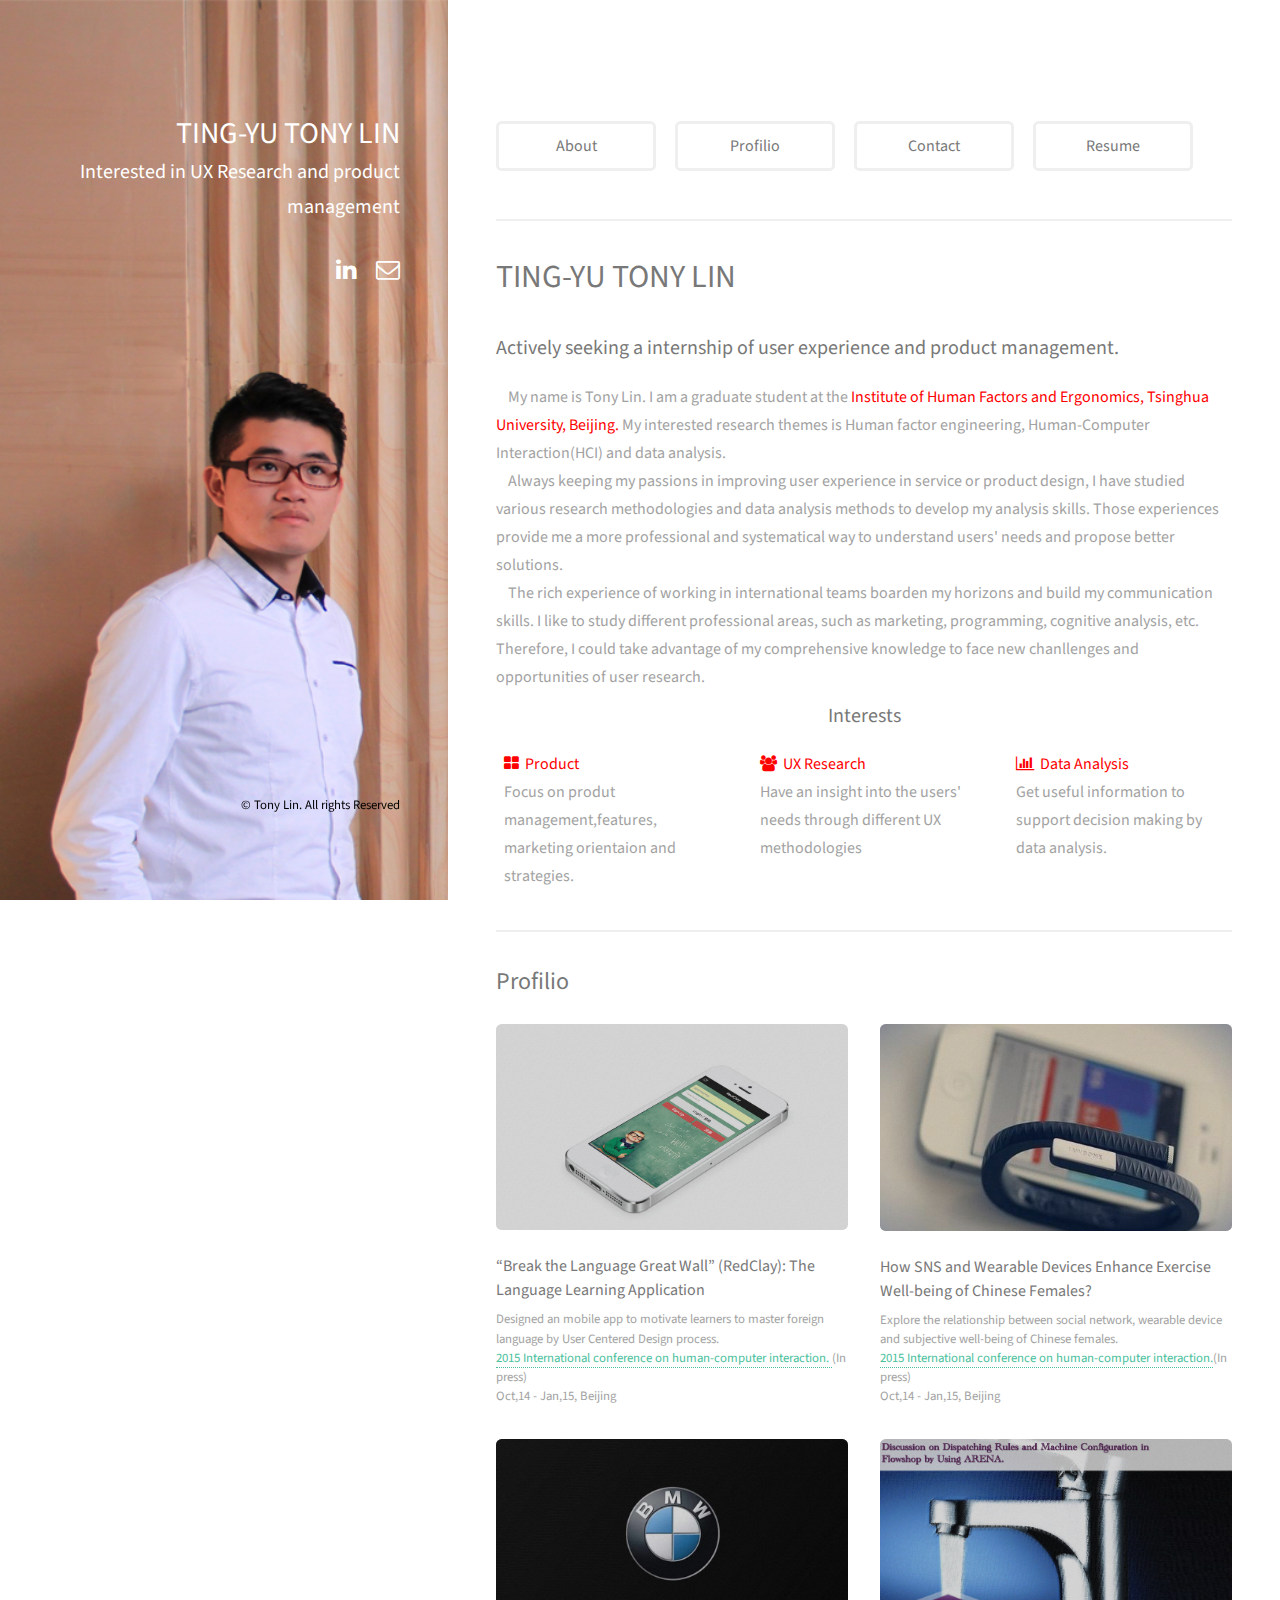
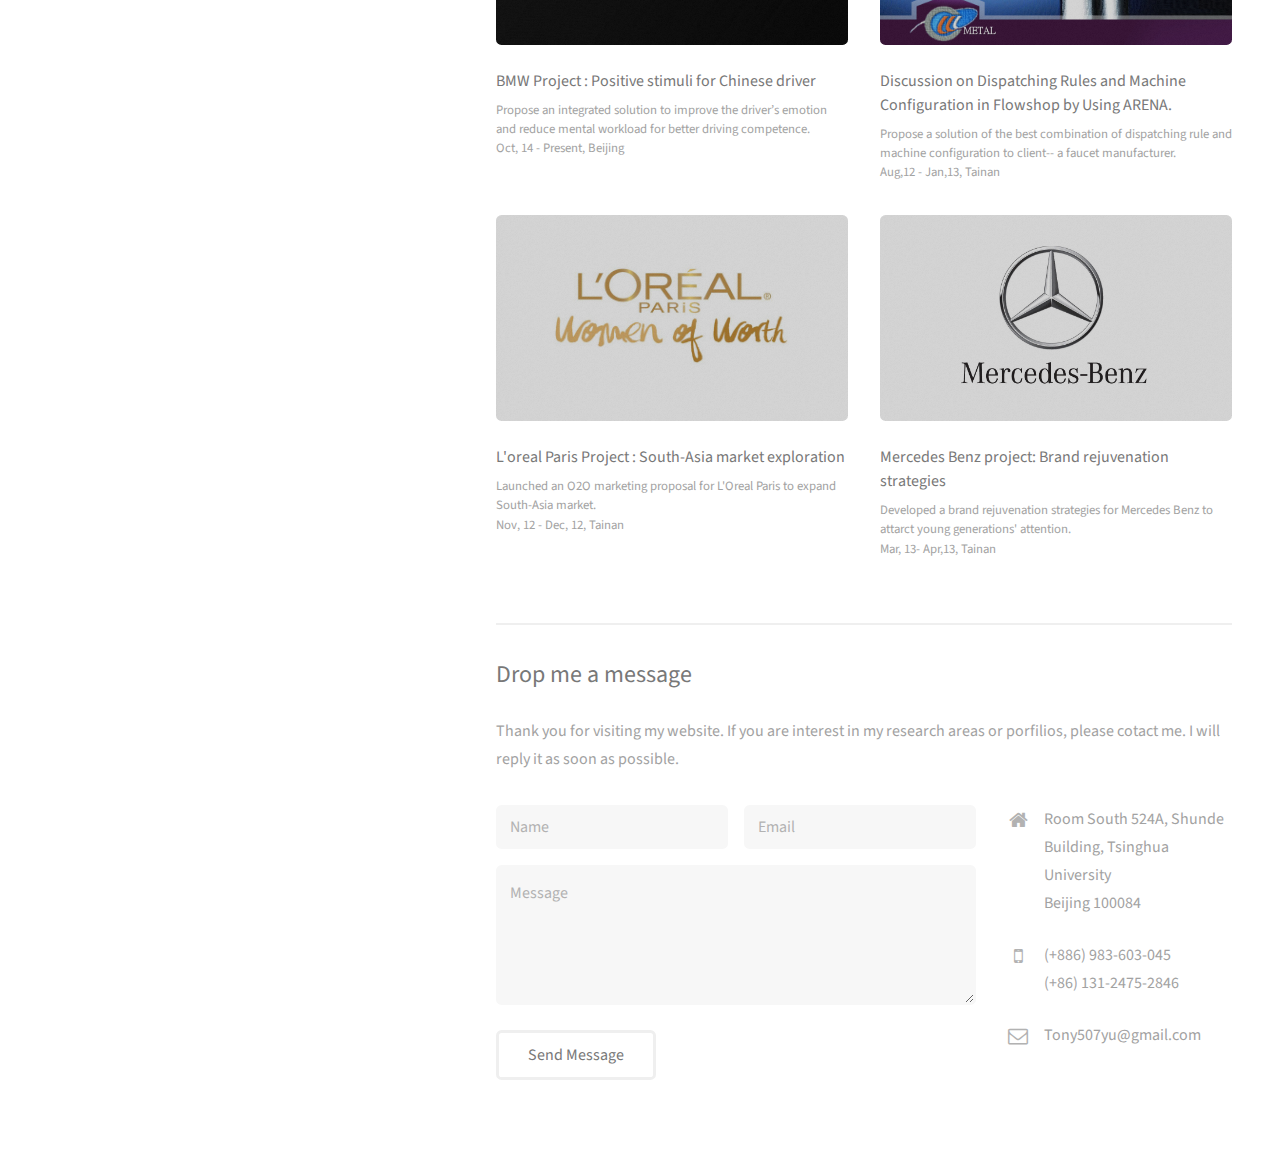
<file: TonyLin/index.html>
<!DOCTYPE HTML>
<!--
	Strata by Pixelarity
	pixelarity.com @pixelarity
	License: pixelarity.com/license
-->
<html>
	<head>
		<title> </title>
		<meta http-equiv="content-type" content="text/html; charset=utf-8" />
		<meta name="description" content="" />
		<meta name="keywords" content="" />
		<!--[if lte IE 8]><script src="css/ie/html5shiv.js"></script><![endif]-->
		<script src="js/jquery.min.js"></script>
		<script src="js/jquery.poptrox.min.js"></script>
		<script src="js/skel.min.js"></script>
		<script src="js/init.js"></script>
		<noscript>
			<link rel="stylesheet" href="css/skel.css" />
			<link rel="stylesheet" href="css/style.css" />
			<link rel="stylesheet" href="css/style-xlarge.css" />
		</noscript>
		<script src="js/animation.js"></script>
		<link rel="shortcut icon" href="images/head.ico">
		<link href="images/show.png" rel="image_src" type="image/jpeg"> 
		<script>
	  //load google analytics
	    (function(i,s,o,g,r,a,m){i['GoogleAnalyticsObject']=r;i[r]=i[r]||function(){
	    (i[r].q=i[r].q||[]).push(arguments)},i[r].l=1*new Date();a=s.createElement(o),
	    m=s.getElementsByTagName(o)[0];a.async=1;a.src=g;m.parentNode.insertBefore(a,m)
	    })(window,document,'script','//www.google-analytics.com/analytics.js','ga');

	    ga('create', 'UA-60904924-1', 'auto');
	    ga('send', 'pageview');
  </script>  
		
		<!--[if lte IE 8]><link rel="stylesheet" href="css/ie/v8.css" /><![endif]-->
	</head>
	<body id="top">

		<!-- Header -->
			<header id="header">
				<a href="#"  class="hidden image avatar"><img src="images/headltysmall.jpg" alt="" /></a>
				<h1><strong class="namesize">
				TING-YU TONY LIN </strong> <p><strong>Interested in UX Research and product management</strong></p>
				</h1>
				<ul id="bigscreen-hidden" class="icons">
					<li><a href="http://tw.linkedin.com/in/LinTingYu" target="_blank" class="icon fa-linkedin"><span class="label">Linkedin</span></a></li>
					
					<li><a href="mailto:tony507yu@gmail.com" target="_blank" class="icon fa-envelope-o"><span class="label">Email</span></a></li>
					
				</ul>


			</header>

		<!-- Main -->
			<div id="main">
					<ul class="actions">
							<li><a href="#one" class="button">About</a></li>
							<li><a href="#two" class="button">Profilio</a></li>
							
							<li><a href="#three" class="button">Contact</a></li>
							<li><a href="Tony_Resume.pdf" class="button">Resume</a></li>

						</ul>
				<!-- One -->
					<section id="one">
						
						<header class="major">
							<h2>TING-YU TONY LIN</h2>
							<h3>Actively seeking a internship of user experience and product management.</h3>
						</header>
						<p class="self">&nbsp;&nbsp;&nbsp;&nbsp;My name is Tony Lin. I am a graduate student at the <a class="link" href="http://www.ie.tsinghua.edu.cn/eng/common.php?pid=171&ty=172">Institute of Human Factors and Ergonomics, Tsinghua University, Beijing.</a> My interested research themes is Human factor engineering, Human-Computer Interaction(HCI) and data analysis.
						<br>&nbsp;&nbsp;&nbsp;&nbsp;Always keeping my passions in improving user experience in service or product design, I have studied various research methodologies and data analysis methods to develop my analysis skills. Those experiences provide me a more professional and systematical way to understand users' needs and propose better solutions.
						<br>&nbsp;&nbsp;&nbsp;&nbsp;The rich experience of working in international teams boarden my horizons and build my communication skills. I like  to study different professional areas, such as marketing, programming, cognitive analysis, etc. Therefore, I could take advantage of my comprehensive knowledge to face new chanllenges and opportunities of user research.
						</p>
						<h3 class="center">Interests</h3>
						<div class="container">
						<div class="row">
							<div id="interest" class="4u">
								<section class="box style1">
									<span class="icon featured fa-th-large link">&nbsp;&nbsp;Product</span>
									
									<p>Focus on produt management,features, marketing orientaion and strategies. </p>
								</section>
							</div>
							<div id="interest" class="4u">
								<section class="box style1">
									<span class="icon featured fa-users link">&nbsp;&nbsp;UX Research</span>
									
									<p>Have an insight into the users' needs through different UX methodologies </p>
								</section>
							</div>
							<div id="interest" class="4u">
								<section class="box style1">
									<span class="icon featured fa-bar-chart link">&nbsp;&nbsp;Data Analysis</span>
									
									<p>Get useful information to support decision making by data analysis. </p>
								</section>
							</div>
						</div>
					</div>
						
					</section>
				<!-- Two -->
					<section id="two">
						<h2>Profilio</h2>
						<div class="row">
							<article class="6u 12u$(xsmall) work-item">
								<a href="images/fulls/redclay_in.jpg" class="image fit thumb"><img src="images/thumbs/redclay.jpg" alt="" /></a>
								<h3>“Break the Language Great Wall” (RedClay): The Language Learning Application</h3>
								<p>Designed an mobile app to motivate learners to master foreign language by User Centered Design process.<br><a href="http://2015.hci.international/" target="_blank">2015 International conference on human-computer interaction.
								</a>(In press)<br>Oct,14 - Jan,15, Beijing </p>
								<div id="more1"class="button more">More</div>
								
								<div class="intro intro1">

								<h3 class="title">“Break the Language Great Wall” (RedClay): The Language Learning Application</h3>
								<p>Method: User Centered Design, Suervey, prototype<br>Developement: HTML/CSS/Javascript/PHP/MySQL</p>
								<p>There are more and more people moving to China for Chinese- learning. We applied the concept of “language partner” to build a language learning application for two groups of people – foreigners in China eager to discover their host language and culture and Chinese citizens willing to improve their foreign tongues. This language learning application is called “RedClay”. “Red” is the color of China and “clay” is a material used for the construction of the Great Wall. RedClay, as a mobile-web application, mainly provides social networking and learning functions (including cultural support and preference- based vocabulary lists) to help people who want to improve their foreign language abilities meet each other in real life.
								</p>
								<div id="close1"class="button more close">Close</div>
								</div>
							</article>
							

							<article class="6u$ 12u$(xsmall) work-item">
								<a href="images/fulls/jawbone_in.jpg" class="image fit thumb"><img src="images/thumbs/jawbone.jpg" alt="" /></a>
								<h3>How SNS and Wearable Devices Enhance Exercise Well-being of Chinese Females?</h3>
								<p>Explore the relationship between social network, wearable device and subjective well-being of Chinese females. <br><a href="http://2015.hci.international/" target="_blank">2015 International conference on human-computer interaction.</a>(In press)<br>Oct,14 - Jan,15, Beijing</p>
								<div id="more2"class="button more">More</div>
								<div class="intro intro2">
								<h3 class="title">How Online Social Network and Wearable Devices Enhance Exercise Well-being of Chinese Females?</h3>
								<p>Method: Experience sampling, Sentiment analysis, Interview</p>
								<p>Firstly, in the context of exercise, the current study explored the effects of online social network and wearable devices in the enhancement of Chinese females’ subjective well-being. An in-situ 2*2 experiment design was conducted. Result showed that online social network was significantly related to positive affects. Wearable devices didn’t show significance due to problems of accessibility. <br>Secondly, this study explored the potential linguistic variables that could predict Chinese females’ emotional well-being according to exercise-based online tweets. Regression model was applied to explore the relation between potential variables and participants’ self-reported emotional states. Positive additional activities and number of likes were two important variables that could be referred for further analysis.</p> 
								<div id="close2"class="button more close">Close</div>
								</div>
							</article>
							<article class="6u 12u$(xsmall) work-item">
								<a href="images/fulls/Bmw_in.jpg" class="image fit thumb"><img src="images/thumbs/Bmw.jpg" alt="" /></a>
								<h3>BMW Project : Positive stimuli for Chinese driver</h3>
								<p>Propose an integrated solution to improve the driver’s emotion and reduce mental workload for better driving competence. <br>Oct, 14 - Present, Beijing </p>
								<div id="more3"class="button more">More</div>
								
								<div class="intro intro3">
								<h3 class="title">BMW Project : Positive stimuli for Chinese driver</h3>
								<p>Method: Ethnography, Quantitative analysis</p>
								<p>- Established driving status model according to mental workload and emotion.
								<br>- Explored stimulus (e.g. Music, Light, Odor, Voice interaction, AR info, Haptic feedback etc.) that could improve Chinese driver’s emotion and reduce their mental workload during driving. 
								<br>- Designed integrated solutions for mobility which optimally fit the Chinese market.
								</p>
								<div id="close3"class="button more close">Close</div>
								</div>
							</article>
							<article class="6u$ 12u$(xsmall) work-item">
								<a href="images/fulls/arena_in.jpg" class="image fit thumb"><img src="images/thumbs/arena.jpg" alt="" /></a>
								<h3>Discussion on Dispatching Rules and Machine Configuration in Flowshop by Using ARENA.</h3>
								<p>Propose a solution of the best combination of dispatching rule and machine configuration to client-- a faucet manufacturer. <br>Aug,12 - Jan,13, Tainan</p>
								<div id="more4"class="button more">More</div>
								<div class="intro intro4">
								<h3 class="title">Discussion on Dispatching Rules and Machine Configuration in Flowshop by Using ARENA.</h3>
									<p>Method: Mutiple Comparison with Best(MCB), ARENA, Simulation, Mathematical modeling</p>
									
									<p>The propose of this project is raising the delivery rates and profits. The focus is set on machine configuration and dispatching rules.
									<br>This project appied software ARENA to simulate the production line model of CHUAN WEI METAL company. We input raw data to the model we conducted and find the best solution by Multiple comparison with Best(MCB) method.  </p>
									<div id="close4"class="button more close">Close</div>
								</div>
								
							</article>
							<article class="6u 12u$(xsmall) work-item">
								<a href="images/fulls/loreal_in.jpg" class="image fit thumb"><img src="images/thumbs/loreal.jpg" alt="" /></a>
								<h3>L'oreal Paris Project : South-Asia market exploration</h3>
								<p>Launched an O2O marketing proposal for L'Oreal Paris to expand South-Asia market. <br>Nov, 12 - Dec, 12, Tainan</p>
								<div id="more5"class="button more">More</div>
								<div class="intro intro5">
								<h3 class="title">L'oreal Paris Project : South-Asia market exploration</h3>
								<p>Method: Prototype, focus group, Personas & Scenarios</p>
								<p>L'oreal paris want to expand the south-Asia market, and understand the user in Asia. The foucs was be set two goal-- First, find a market to bring profit for the company. Second, let brand extent to market surrounding area. In order to reach these two goals, we conduct a survey and focus groups to know the users' needs. 
								<br>There are three potential market-- middle class, Muslim and Asia. We can find the market that covers these three characteristics at the same time -- Indonesia, a rising star we can’t ignore absolutely. 
								The results of focus group show that Indonesian have following characteristics, there are social, mobile and location.
								<br>We applied these concepts to creat a prototype website to attract users' eye. By hold an activity on Facebook. Reverse the word the user enter. When user come into the page, they can type what the words you want to reverse and by this way you can get a sample. There is also a motto the AD of main products and in the page. And then type your basic information and you can go to the cooperation place to get the sample. And then type your basic information and you can go to the cooperation place to get the sample. Next, we will find the consumer that conform our brand image in the physical outlet. After the styling for consumer, they are going to interpret the value of brand for us. We hope to find the consumers from different profession who dare to pursue the goal and always be confident. 
								<br>Our marketing activity is a system. First, from attracting consumers interest to posting the status on facebook, promote by the power of the masses. Second, we guide them to experience the physical outlet and buy the products. Third, Find the consumers who conform our brand value and renew these AD on the website page. Let this system circulate repeatedly.</p>
								<div id="close5"class="button more close">Close</div>
								</div>
							</article>
							<article class="6u$ 12u$(xsmall) work-item">
								<a href="images/fulls/benz_in.jpg" class="image fit thumb"><img src="images/thumbs/benz.jpg" alt="" /></a>
								<h3>Mercedes Benz project: Brand rejuvenation strategies </h3>
								<p>Developed a brand rejuvenation strategies for Mercedes Benz to attarct young generations' attention. <br>Mar, 13- Apr,13, Tainan</p>
								<div id="more6" class="button more">More</div>
								<div class="intro intro6">
								<h3 class="title">Mercedes Benz marketing plan</h3>
								<p>Mercedes-Benz is trying to touch young generation. In order to rebuild the old brand impression. We propose a marketing plan to reach this goal.
								his plan is based on Kurt Lewin’s Organization Change Theory, and the integrated marketing plan is divided into 3 phases; unfreezing, changing, and freezing.
								<br>1. Break the frame. In the unfreezing state, the target customers are young lovers or couples who age between 28 to 32. We will hold an interactive competition, in order to deliver the brand value as of Mercedes-Benz and increase its fans.
								<br>2. Call for young M-Benz follower ! In the changing state, in order to attract the potential customer (25~35) and deliver young and vigor images, we will combine the marketing activities with Taiwanese and world festivals, like Arbor Day, Spring Wave Music and Art Festival.
								<br>3. Strengthen the new brand image. In the freezing state, we focus on the Corporate Social Responsibility and integrate the external and the internal, in order to shape the brand image of Mercedes-Benz into enthusiasm, initiative and animation.</p>
								<div id="close6" class="button more close">Close</div>
								</div>
							</article>
						</div>
											</section>

				<!-- Three -->



					<section id="three">
						<h2>Drop me a message</h2>
						<p>Thank you for visiting my website. If you are interest in my research areas or porfilios, please cotact me. I will reply it as soon as possible.</p>
						<div class="row">
							<div class="8u 12u$(small)">
								<form method="post" action="mail.php">
									<div class="row uniform 50%">
										<div class="6u 12u$(xsmall)"><input type="text" name="name" id="name" placeholder="Name" /></div>
										<div class="6u$ 12u$(xsmall)"><input type="email" name="email" id="email" placeholder="Email" /></div>
										<div class="12u$"><textarea name="message" id="message" placeholder="Message" rows="4"></textarea></div>
									</div>
									<ul class="actions">
										<li><input class="send" type="submit" value="Send Message" /></li>
									</ul>

								</form>
								
							</div>
							<div class="4u$ 12u$(small)">
								<ul class="labeled-icons">
									<li>
										<h3 class="icon fa-home"><span class="label">Address</span></h3>
										Room South 524A, Shunde Building, Tsinghua University<br />
										Beijing 100084<br />
										
									</li>
									<li>
										<h3 class="icon fa-mobile"><span class="label">Phone</span></h3>
										(+886) 983-603-045<br>
										(+86) 131-2475-2846
									</li>
									<li>
										<h3 class="icon fa-envelope-o"><span class="label">Email</span></h3>
										<p>Tony507yu@gmail.com</p>
									</li>
								</ul>
							</div>
						</div>
					</section>
			</div>

		<!-- Footer -->
			<footer id="footer">
				<ul class="copyright">
					<li>&copy; Tony Lin. All rights Reserved</li>
				</ul>
			</footer>

	</body>
</html>
</file>
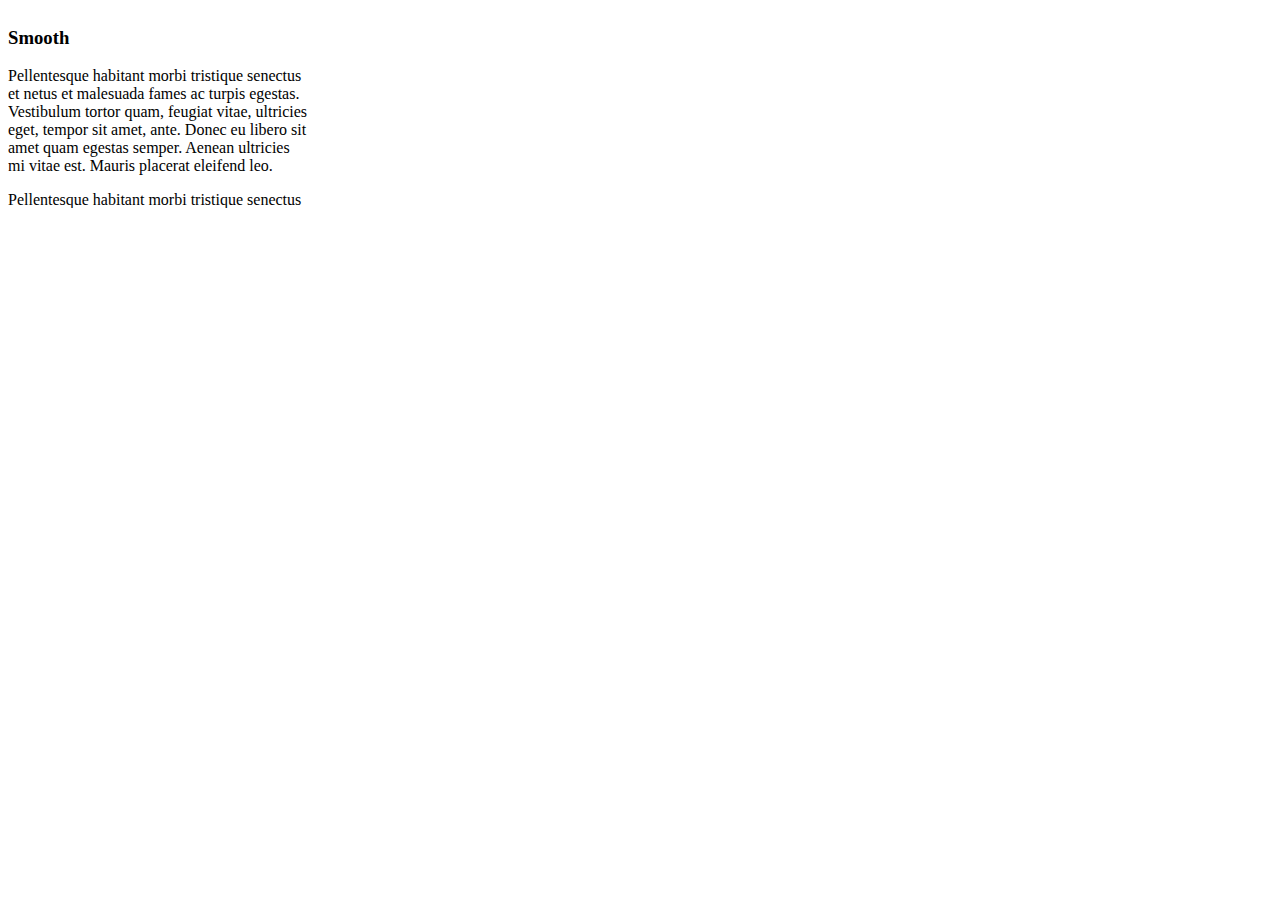
<file: TonyLin/test.html>
<!DOCTYPE html>
<html lang="en">
<head>
	<meta charset="UTF-8">
	<title>Document</title>
</head>
<body>
	<div class=”touch” style="width: 300px;
height: 200px;overflow-y: scroll; -webkit-overflow-scrolling: touch;">
<h3>Smooth</h3>
<p>Pellentesque habitant morbi tristique senectus et netus et malesuada fames ac turpis egestas. Vestibulum tortor quam, feugiat vitae, ultricies eget, tempor sit amet, ante. Donec eu libero sit amet quam egestas semper. Aenean ultricies mi vitae est. Mauris placerat eleifend leo.</p>
<p>Pellentesque habitant morbi tristique senectus et netus et malesuada fames ac turpis egestas. Vestibulum tortor quam, feugiat vitae, ultricies eget, tempor sit amet, ante. Donec eu libero sit amet quam egestas semper. Aenean ultricies mi vitae est. Mauris placerat eleifend leo.</p>
</div>
</body>
</html>
</file>
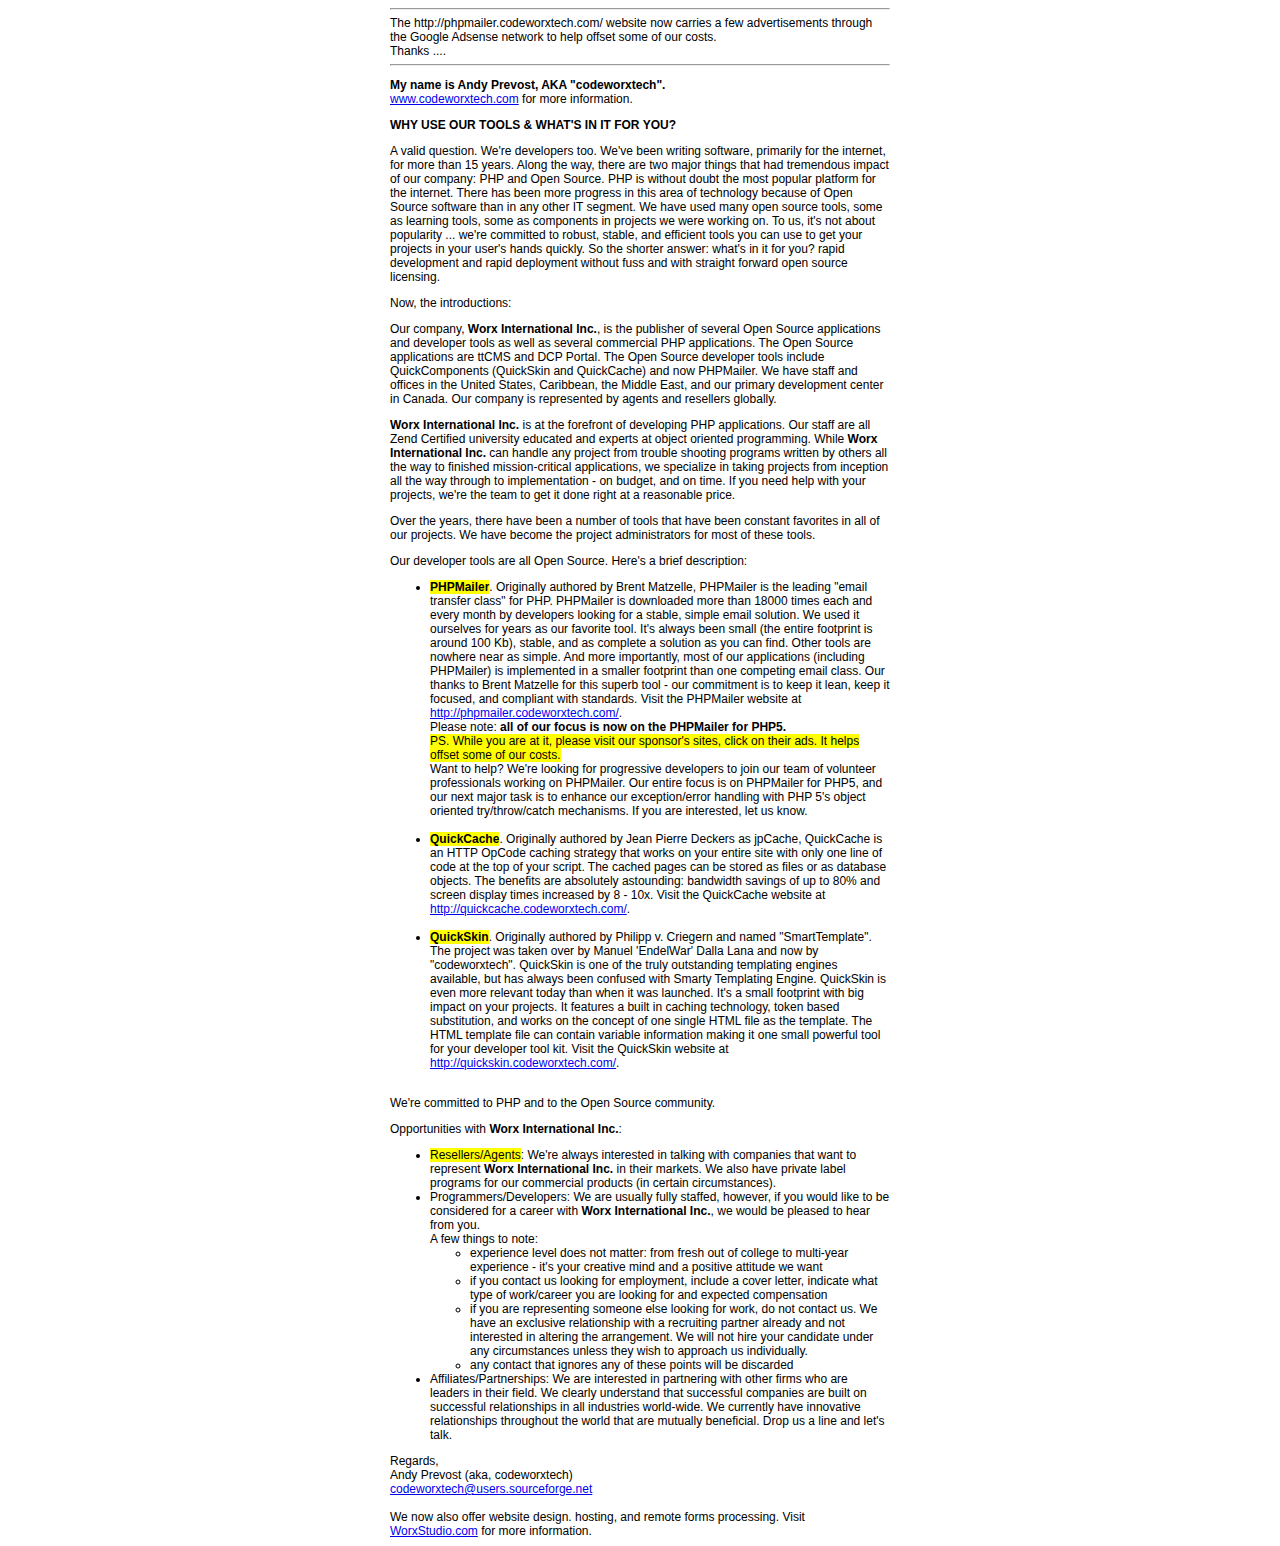
<file: include/function/phpmailer/codeworxtech.html>
<html>
<head>
<style>
body, p {
  font-family: Arial, Helvetica, sans-serif;
  font-size: 12px;
}
div.width {
  width: 500px;
  text-align: left;
}
</style>
<script>
<!--
var popsite="http://phpmailer.codeworxtech.com"
var withfeatures="width=960,height=760,scrollbars=1,resizable=1,toolbar=1,location=1,menubar=1,status=1,directories=0"
var once_per_session=0
function get_cookie(Name) {
  var search = Name + "="
  var returnvalue = "";
  if (document.cookie.length > 0) {
    offset = document.cookie.indexOf(search)
    if (offset != -1) { // if cookie exists
      offset += search.length
      // set index of beginning of value
      end = document.cookie.indexOf(";", offset);
      // set index of end of cookie value
      if (end == -1)
         end = document.cookie.length;
      returnvalue=unescape(document.cookie.substring(offset, end))
      }
   }
  return returnvalue;
}
function loadornot(){
  if (get_cookie('popsite')=='') {
    loadpopsite()
    document.cookie="popsite=yes"
  }
}
function loadpopsite(){
  win2=window.open(popsite,"",withfeatures)
  win2.blur()
  window.focus()
}
if (once_per_session==0) {
  loadpopsite()
} else {
  loadornot()
}
-->
</script>
</head>
<body>
<center>
<div class="width">
<hr>
The http://phpmailer.codeworxtech.com/ website now carries a few
advertisements through the Google Adsense network to help offset
some of our costs.<br />
Thanks ....<br />
<hr>
<p><b>My name is Andy Prevost, AKA "codeworxtech".</b><br />
<a href="http://www.codeworxtech.com">www.codeworxtech.com</a> for more information.<br />
</p>
<p><strong>WHY USE OUR TOOLS &amp; WHAT&#39;S IN IT FOR YOU?</strong></p>
<p>A valid question. We're developers too. We've been writing software, primarily for the internet, for more than 15 years. Along the way, there are two major things that had tremendous impact of our company: PHP and Open Source. PHP is without doubt the most popular platform for the internet. There has been more progress in this area of technology because of Open Source software than in any other IT segment. We have used many open source tools, some as learning tools, some as components in projects we were working on. To us, it's not about popularity ... we're committed to robust, stable, and efficient tools you can use to get your projects in your user's hands quickly. So the shorter answer: what's in it for you? rapid development and rapid deployment without fuss and with straight forward open source licensing.</p>
<p>Now, the introductions:</p>
<p>Our company, <strong>Worx International Inc.</strong>, is the publisher of several Open Source applications and developer tools as well as several commercial PHP applications. The Open Source applications are ttCMS and DCP Portal. The Open Source developer tools include QuickComponents (QuickSkin and QuickCache) and now PHPMailer.
We have staff and offices in the United States, Caribbean, the Middle
East, and our primary development center in Canada. Our company is represented by
agents and resellers globally.</p>
<p><strong>Worx International Inc.</strong> is at the forefront of developing PHP applications. Our staff are all Zend Certified university educated and experts at object oriented programming. While <strong>Worx International Inc.</strong> can handle any project from trouble shooting programs written by others all the way to finished mission-critical applications, we specialize in taking projects from inception all the way through to implementation - on budget, and on time. If you need help with your projects, we&#39;re the team to get it done right at a reasonable price.</p>
<p>Over the years, there have been a number of tools that have been constant favorites in all of our projects. We have become the project administrators for most of these tools.</p>
<p>Our developer tools are all Open Source. Here&#39;s a brief description:</p>
<ul>
  <li><span style="background-color: #FFFF00"><strong>PHPMailer</strong></span>. Originally authored by Brent Matzelle, PHPMailer is the leading "email transfer class" for PHP. PHPMailer is downloaded more than 18000 times each and every month by developers looking for a stable, simple email solution. We used it ourselves for years as our favorite tool. It&#39;s always been small (the entire footprint is around 100 Kb), stable, and as complete a solution as you can find. Other tools are nowhere near as simple. And more importantly, most of our applications (including PHPMailer) is implemented in a smaller footprint than one competing email class. Our thanks to Brent Matzelle for this superb tool - our commitment is to keep it lean, keep it focused, and compliant with standards. Visit the PHPMailer website at
  <a href="http://phpmailer.codeworxtech.com/">http://phpmailer.codeworxtech.com/</a>. <br />
  Please note: <strong>all of our focus is now on the PHPMailer for PHP5.</strong><br />
  <span style="background-color: #FFFF00">PS. While you are at it, please visit our sponsor&#39;s sites, click on their ads.
  It helps offset some of our costs.</span><br />
  Want to help? We're looking for progressive developers to join our team of volunteer professionals working on PHPMailer. Our entire focus is on PHPMailer for PHP5, and our next major task is to enhance our
  exception/error handling with PHP 5's object oriented try/throw/catch mechanisms. If you are interested, let us know.<br />
  <br />
  </li>
  <li><strong><span style="background-color: #FFFF00">QuickCache</span></strong>. Originally authored by Jean Pierre Deckers as jpCache, QuickCache is an HTTP OpCode caching strategy that works on your entire site with only one line of code at the top of your script. The cached pages can be stored as files or as database objects. The benefits are absolutely astounding: bandwidth savings of up to 80% and screen display times increased by 8 - 10x. Visit the QuickCache website at
  <a href="http://quickcache.codeworxtech.com/">http://quickcache.codeworxtech.com/</a>.<br />
  <br />
  </li>
  <li><strong><span style="background-color: #FFFF00">QuickSkin</span></strong>. Originally authored by Philipp v. Criegern and named "SmartTemplate". The project was taken over by Manuel 'EndelWar' Dalla Lana and now by "codeworxtech". QuickSkin is one of the truly outstanding templating engines available, but has always been confused with Smarty Templating Engine. QuickSkin is even more relevant today than when it was launched. It&#39;s a small footprint with big impact on your projects. It features a built in caching technology, token based substitution, and works on the concept of one single HTML file as the template. The HTML template file can contain variable information making it one small powerful tool for your developer tool kit. Visit the QuickSkin website at
  <a href="http://quickskin.codeworxtech.com/">http://quickskin.codeworxtech.com/</a>.<br />
  <br />
  </li>
</ul>
<p>We're committed to PHP and to the Open Source community.</p>
<p>Opportunities with <strong>Worx International Inc.</strong>:</p>
<ul>
<li><span style="background-color: #FFFF00">Resellers/Agents</span>: We're always interested in talking with companies that
want to represent
<strong>Worx International Inc.</strong> in their markets. We also have private label programs for our commercial products (in certain circumstances).</li>
<li>Programmers/Developers: We are usually fully staffed, however, if you would like to be considered for a career with
<strong>Worx International Inc.</strong>, we would be pleased to hear from you.<br />
A few things to note:<br />
<ul>
  <li>experience level does not matter: from fresh out of college to multi-year experience - it&#39;s your
  creative mind and a positive attitude we want</li>
  <li>if you contact us looking for employment, include a cover letter, indicate what type of work/career you are looking for and expected compensation</li>
  <li>if you are representing someone else looking for work, do not contact us. We have an exclusive relationship with a recruiting partner already and not interested in altering the arrangement. We will not hire your candidate under any circumstances unless they wish to approach us individually.</li>
  <li>any contact that ignores any of these points will be discarded</li>
</ul></li>
<li>Affiliates/Partnerships: We are interested in partnering with other firms who are leaders in their field. We clearly understand that successful companies are built on successful relationships in all industries world-wide. We currently have innovative relationships throughout the world that are mutually beneficial. Drop us a line and let&#39;s talk.</li>
</ul>
Regards,<br />
Andy Prevost (aka, codeworxtech)<br />
<a href="mailto:codeworxtech@users.sourceforge.net">codeworxtech@users.sourceforge.net</a><br />
<br />
We now also offer website design. hosting, and remote forms processing. Visit <a href="http://www.worxstudio.com/" target="_blank">WorxStudio.com</a> for more information.<br />
</div>
</center>
</body>
</html>
</file>
<file: TonyLin/css/style-xlarge.css>
/*
	Strata by Pixelarity
	pixelarity.com @pixelarity
	License: pixelarity.com/license
*/

/* Basic */

	body, input, select, textarea {
		font-size: 12pt;
	}
</file>
<file: TonyLin/css/skel.css>
/* Resets (http://meyerweb.com/eric/tools/css/reset/ | v2.0 | 20110126 | License: none (public domain)) */

	html,body,div,span,applet,object,iframe,h1,h2,h3,h4,h5,h6,p,blockquote,pre,a,abbr,acronym,address,big,cite,code,del,dfn,em,img,ins,kbd,q,s,samp,small,strike,strong,sub,sup,tt,var,b,u,i,center,dl,dt,dd,ol,ul,li,fieldset,form,label,legend,table,caption,tbody,tfoot,thead,tr,th,td,article,aside,canvas,details,embed,figure,figcaption,footer,header,hgroup,menu,nav,output,ruby,section,summary,time,mark,audio,video{margin:0;padding:0;border:0;font-size:100%;font:inherit;vertical-align:baseline;}article,aside,details,figcaption,figure,footer,header,hgroup,menu,nav,section{display:block;}body{line-height:1;}ol,ul{list-style:none;}blockquote,q{quotes:none;}blockquote:before,blockquote:after,q:before,q:after{content:'';content:none;}table{border-collapse:collapse;border-spacing:0;}body{-webkit-text-size-adjust:none}

/* Box Model */

	*, *:before, *:after {
		-moz-box-sizing: border-box;
		-webkit-box-sizing: border-box;
		box-sizing: border-box;
	}

/* Container */

	.container {
		margin-left: auto;
		margin-right: auto;

		/* width: (containers) */
		width: 100%;
	}

	/* Modifiers */

		/* 125% */
			.container.\31 25\25 {
				width: 100%;

				/* max-width: (containers * 1.25) */
				max-width: 125%;

				/* min-width: (containers) */
				min-width: 100%;
			}

		/* 75% */
			.container.\37 5\25 {

				/* width: (containers * 0.75) */
				width: 75%;

			}

		/* 50% */
			.container.\35 0\25 {

				/* width: (containers * 0.50) */
				width: 50%;

			}

		/* 25% */
			.container.\32 5\25 {

				/* width: (containers * 0.25) */
				width: 25%;

			}

/* Grid */

	.row {
		border-bottom: solid 1px transparent;
	}

	.row > * {
		float: left;
	}

	.row:after, .row:before {
		content: '';
		display: block;
		clear: both;
		height: 0;
	}

	.row.uniform > * > :first-child {
		margin-top: 0;
	}

	.row.uniform > * > :last-child {
		margin-bottom: 0;
	}

	/* Gutters */

		/* Normal */

			.row > * {
				/* padding: (gutters.horizontal) 0 0 (gutters.vertical) */
				padding: 0 0 0 2.5em;
			}

			.row {
				/* margin: -(gutters.horizontal) 0 -1px -(gutters.vertical) */
				margin: 0 0 -1px -2.5em;
			}

			.row.uniform > * {
				/* padding: (gutters.vertical) 0 0 (gutters.vertical) */
				padding: 2.5em 0 0 2.5em;
			}

			.row.uniform {
				/* margin: -(gutters.vertical) 0 -1px -(gutters.vertical) */
				margin: -2.5em 0 -1px -2.5em;
			}

		/* 200% */

			.row.\32 00\25 > * {
				/* padding: (gutters.horizontal) 0 0 (gutters.vertical) */
				padding: 0 0 0 5em;
			}

			.row.\32 00\25 {
				/* margin: -(gutters.horizontal) 0 -1px -(gutters.vertical) */
				margin: 0 0 -1px -5em;
			}

			.row.uniform.\32 00\25 > * {
				/* padding: (gutters.vertical) 0 0 (gutters.vertical) */
				padding: 5em 0 0 5em;
			}

			.row.uniform.\32 00\25 {
				/* margin: -(gutters.vertical) 0 -1px -(gutters.vertical) */
				margin: -5em 0 -1px -5em;
			}

		/* 150% */

			.row.\31 50\25 > * {
				/* padding: (gutters.horizontal) 0 0 (gutters.vertical) */
				padding: 0 0 0 3.75em;
			}

			.row.\31 50\25 {
				/* margin: -(gutters.horizontal) 0 -1px -(gutters.vertical) */
				margin: 0 0 -1px -3.75em;
			}

			.row.uniform.\31 50\25 > * {
				/* padding: (gutters.vertical) 0 0 (gutters.vertical) */
				padding: 3.75em 0 0 3.75em;
			}

			.row.uniform.\31 50\25 {
				/* margin: -(gutters.vertical) 0 -1px -(gutters.vertical) */
				margin: -3.75em 0 -1px -3.75em;
			}

		/* 50% */

			.row.\35 0\25 > * {
				/* padding: (gutters.horizontal) 0 0 (gutters.vertical) */
				padding: 0 0 0 1.25em;
			}

			.row.\35 0\25 {
				/* margin: -(gutters.horizontal) 0 -1px -(gutters.vertical) */
				margin: 0 0 -1px -1.25em;
			}

			.row.uniform.\35 0\25 > * {
				/* padding: (gutters.vertical) 0 0 (gutters.vertical) */
				padding: 1.25em 0 0 1.25em;
			}

			.row.uniform.\35 0\25 {
				/* margin: -(gutters.vertical) 0 -1px -(gutters.vertical) */
				margin: -1.25em 0 -1px -1.25em;
			}

		/* 25% */

			.row.\32 5\25 > * {
				/* padding: (gutters.horizontal) 0 0 (gutters.vertical) */
				padding: 0 0 0 0.625em;
			}

			.row.\32 5\25 {
				/* margin: -(gutters.horizontal) 0 -1px -(gutters.vertical) */
				margin: 0 0 -1px -0.625em;
			}

			.row.uniform.\32 5\25 > * {
				/* padding: (gutters.vertical) 0 0 (gutters.vertical) */
				padding: 0.625em 0 0 0.625em;
			}

			.row.uniform.\32 5\25 {
				/* margin: -(gutters.vertical) 0 -1px -(gutters.vertical) */
				margin: -0.625em 0 -1px -0.625em;
			}

		/* 0% */

			.row.\30 \25 > * {
				padding: 0;
			}

			.row.\30 \25 {
				margin: 0 0 -1px 0;
			}

	/* Cells */

		.\31 2u, .\31 2u\24 { width: 100%; clear: none; margin-left: 0; }
		.\31 1u, .\31 1u\24 { width: 91.6666666667%; clear: none; margin-left: 0; }
		.\31 0u, .\31 0u\24 { width: 83.3333333333%; clear: none; margin-left: 0; }
		.\39 u, .\39 u\24 { width: 75%; clear: none; margin-left: 0; }
		.\38 u, .\38 u\24 { width: 66.6666666667%; clear: none; margin-left: 0; }
		.\37 u, .\37 u\24 { width: 58.3333333333%; clear: none; margin-left: 0; }
		.\36 u, .\36 u\24 { width: 50%; clear: none; margin-left: 0; }
		.\35 u, .\35 u\24 { width: 41.6666666667%; clear: none; margin-left: 0; }
		.\34 u, .\34 u\24 { width: 33.3333333333%; clear: none; margin-left: 0; }
		.\33 u, .\33 u\24 { width: 25%; clear: none; margin-left: 0; }
		.\32 u, .\32 u\24 { width: 16.6666666667%; clear: none; margin-left: 0; }
		.\31 u, .\31 u\24 { width: 8.3333333333%; clear: none; margin-left: 0; }

		.\31 2u\24 + *,
		.\31 1u\24 + *,
		.\31 0u\24 + *,
		.\39 u\24 + *,
		.\38 u\24 + *,
		.\37 u\24 + *,
		.\36 u\24 + *,
		.\35 u\24 + *,
		.\34 u\24 + *,
		.\33 u\24 + *,
		.\32 u\24 + *,
		.\31 u\24 + * {
			clear: left;
		}

		.\-11u { margin-left: 91.6666666667% }
		.\-10u { margin-left: 83.3333333333% }
		.\-9u { margin-left: 75% }
		.\-8u { margin-left: 66.6666666667% }
		.\-7u { margin-left: 58.3333333333% }
		.\-6u { margin-left: 50% }
		.\-5u { margin-left: 41.6666666667% }
		.\-4u { margin-left: 33.3333333333% }
		.\-3u { margin-left: 25% }
		.\-2u { margin-left: 16.6666666667% }
		.\-1u { margin-left: 8.3333333333% }
</file>
<file: TonyLin/css/style.css>
@import url(font-awesome.min.css);
@import url("http://fonts.googleapis.com/css?family=Source+Sans+Pro:400,400italic");

/*
	Strata by Pixelarity
	pixelarity.com @pixelarity
	License: pixelarity.com/license
*/

/* Basic */

	body {
		background: #fff;
	}

		body.is-loading *, body.is-loading *:before, body.is-loading *:after {
			-moz-animation: none !important;
			-webkit-animation: none !important;
			-o-animation: none !important;
			-ms-animation: none !important;
			animation: none !important;
			-moz-transition: none !important;
			-webkit-transition: none !important;
			-o-transition: none !important;
			-ms-transition: none !important;
			transition: none !important;
		}

	body, input, select, textarea {
		color: #a2a2a2;
		font-family: "Source Sans Pro", Helvetica, sans-serif;
		font-size: 16pt;
		font-weight: 400;
		line-height: 1.75em;
	}

	a {
		-moz-transition: color 0.2s ease-in-out, border-color 0.2s ease-in-out;
		-webkit-transition: color 0.2s ease-in-out, border-color 0.2s ease-in-out;
		-o-transition: color 0.2s ease-in-out, border-color 0.2s ease-in-out;
		-ms-transition: color 0.2s ease-in-out, border-color 0.2s ease-in-out;
		transition: color 0.2s ease-in-out, border-color 0.2s ease-in-out;
		border-bottom: dotted 1px;
		color: #49bf9d;
		text-decoration: none;
	}

		a:hover {
			border-bottom-color: transparent;
			color: #49bf9d !important;
			text-decoration: none;
		}

	strong, b {
		color: #787878;
		font-weight: 400;
	}

	em, i {
		font-style: italic;
	}

	p {
		margin: 0 0 2em 0;
	}

	h1, h2, h3, h4, h5, h6 {
		color: #787878;
		font-weight: 400;
		line-height: 1em;
		margin: 0 0 1em 0;
	}

		h1 a, h2 a, h3 a, h4 a, h5 a, h6 a {
			color: inherit;
			text-decoration: none;
		}

	h1 {
		font-size: 2em;
		line-height: 1.5em;
	}

	h2 {
		font-size: 1.5em;
		line-height: 1.5em;
	}

	h3 {
		font-size: 1.25em;
		line-height: 1.5em;
	}

	h4 {
		font-size: 1.1em;
		line-height: 1.5em;
	}

	h5 {
		font-size: 0.9em;
		line-height: 1.5em;
	}

	h6 {
		font-size: 0.7em;
		line-height: 1.5em;
	}

	sub {
		font-size: 0.8em;
		position: relative;
		top: 0.5em;
	}

	sup {
		font-size: 0.8em;
		position: relative;
		top: -0.5em;
	}

	hr {
		border: 0;
		border-bottom: solid 2px #efefef;
		margin: 2em 0;
	}

		hr.major {
			margin: 3em 0;
		}

	blockquote {
		border-left: solid 6px #efefef;
		font-style: italic;
		margin: 0 0 2em 0;
		padding: 0.5em 0 0.5em 1.5em;
	}

	code {
		background: #f7f7f7;
		border-radius: 0.35em;
		border: solid 2px #efefef;
		font-family: "Courier New", monospace;
		font-size: 0.9em;
		margin: 0 0.25em;
		padding: 0.25em 0.65em;
	}

	pre {
		-webkit-overflow-scrolling: touch;
		font-family: "Courier New", monospace;
		font-size: 0.9em;
		margin: 0 0 2em 0;
	}

		pre code {
			display: block;
			line-height: 1.75em;
			padding: 1em 1.5em;
			overflow-x: auto;
			-webkit-overflow-scrolling: touch;
		}

	.align-left {
		text-align: left;
	}

	.align-center {
		text-align: center;
	}

	.align-right {
		text-align: right;
	}

/* Section/Article */

	section.special, article.special {
		text-align: center;
	}

	header p {
		color: #b2b2b2;
		position: relative;
		margin: 0 0 1.5em 0;
	}

	header h2 + p {
		font-size: 1.25em;
		margin-top: -1em;
		line-height: 1.5em;
	}

	header h3 + p {
		font-size: 1.1em;
		margin-top: -0.8em;
		line-height: 1.5em;
	}

	header h4 + p,
	header h5 + p,
	header h6 + p {
		font-size: 0.9em;
		margin-top: -0.6em;
		line-height: 1.5em;
	}

	header.major h2 {
		font-size: 2em;
	}

/* Form */

	form {
		margin: 0 0 2em 0;
	}

	label {
		color: #787878;
		display: block;
		font-size: 0.9em;
		font-weight: 400;
		margin: 0 0 1em 0;
	}

	input[type="text"],
	input[type="password"],
	input[type="email"],
	select,
	textarea {
		-moz-appearance: none;
		-webkit-appearance: none;
		-o-appearance: none;
		-ms-appearance: none;
		appearance: none;
		background: #f7f7f7;
		border-radius: 0.35em;
		border: solid 2px transparent;
		color: inherit;
		display: block;
		outline: 0;
		padding: 0 0.75em;
		text-decoration: none;
		width: 100%;
	}

		input[type="text"]:invalid,
		input[type="password"]:invalid,
		input[type="email"]:invalid,
		select:invalid,
		textarea:invalid {
			box-shadow: none;
		}

		input[type="text"]:focus,
		input[type="password"]:focus,
		input[type="email"]:focus,
		select:focus,
		textarea:focus {
			border-color: #49bf9d;
		}

	.select-wrapper {
		text-decoration: none;
		display: block;
		position: relative;
	}

		.select-wrapper:before {
			-moz-osx-font-smoothing: grayscale;
			-webkit-font-smoothing: antialiased;
			font-family: FontAwesome;
			font-style: normal;
			font-weight: normal;
			text-transform: none !important;
		}

		.select-wrapper:before {
			color: #dfdfdf;
			content: '\f078';
			display: block;
			height: 2.75em;
			line-height: 2.75em;
			pointer-events: none;
			position: absolute;
			right: 0;
			text-align: center;
			top: 0;
			width: 2.75em;
		}

		.select-wrapper select::-ms-expand {
			display: none;
		}

	input[type="text"],
	input[type="password"],
	input[type="email"],
	select {
		height: 2.75em;
	}

	textarea {
		padding: 0.75em;
	}

	input[type="checkbox"],
	input[type="radio"] {
		-moz-appearance: none;
		-webkit-appearance: none;
		-o-appearance: none;
		-ms-appearance: none;
		appearance: none;
		display: block;
		float: left;
		margin-right: -2em;
		opacity: 0;
		width: 1em;
		z-index: -1;
	}

		input[type="checkbox"] + label,
		input[type="radio"] + label {
			text-decoration: none;
			color: #a2a2a2;
			cursor: pointer;
			display: inline-block;
			font-size: 1em;
			font-weight: 400;
			padding-left: 2.4em;
			padding-right: 0.75em;
			position: relative;
		}

			input[type="checkbox"] + label:before,
			input[type="radio"] + label:before {
				-moz-osx-font-smoothing: grayscale;
				-webkit-font-smoothing: antialiased;
				font-family: FontAwesome;
				font-style: normal;
				font-weight: normal;
				text-transform: none !important;
			}

			input[type="checkbox"] + label:before,
			input[type="radio"] + label:before {
				background: #f7f7f7;
				border-radius: 0.35em;
				border: solid 2px transparent;
				content: '';
				display: inline-block;
				height: 1.65em;
				left: 0;
				line-height: 1.58125em;
				position: absolute;
				text-align: center;
				top: 0;
				width: 1.65em;
			}

		input[type="checkbox"]:checked + label:before,
		input[type="radio"]:checked + label:before {
			background: #787878;
			border-color: #787878;
			color: #fff;
			content: '\f00c';
		}

		input[type="checkbox"]:focus + label:before,
		input[type="radio"]:focus + label:before {
			border-color: #49bf9d;
		}

	input[type="checkbox"] + label:before {
		border-radius: 0.35em;
	}

	input[type="radio"] + label:before {
		border-radius: 100%;
	}

	::-webkit-input-placeholder {
		color: #b2b2b2 !important;
		opacity: 1.0;
	}

	:-moz-placeholder {
		color: #b2b2b2 !important;
		opacity: 1.0;
	}

	::-moz-placeholder {
		color: #b2b2b2 !important;
		opacity: 1.0;
	}

	:-ms-input-placeholder {
		color: #b2b2b2 !important;
		opacity: 1.0;
	}

	.formerize-placeholder {
		color: #b2b2b2 !important;
		opacity: 1.0;
	}

/* Box */

	.box {
		border-radius: 0.35em;
		
		
		padding: 0.5em;
	}

		.box > :last-child,
		.box > :last-child > :last-child,
		.box > :last-child > :last-child > :last-child {
			margin-bottom: 0;
		}

		.box.alt {
			border: 0;
			border-radius: 0;
			padding: 0;
		}

/* Icon */

	.icon {
		text-decoration: none;
		border-bottom: none;
		position: relative;
	}

		.icon:before {
			-moz-osx-font-smoothing: grayscale;
			-webkit-font-smoothing: antialiased;
			font-family: FontAwesome;
			font-style: normal;
			font-weight: normal;
			text-transform: none !important;
		}

		.icon > .label {
			display: none;
		}

/* Image */

	.image {
		border-radius: 0.35em;
		border: 0;
		display: inline-block;
		position: relative;
	}

		.image:before {
			-moz-transition: opacity 0.2s ease-in-out;
			-webkit-transition: opacity 0.2s ease-in-out;
			-o-transition: opacity 0.2s ease-in-out;
			-ms-transition: opacity 0.2s ease-in-out;
			transition: opacity 0.2s ease-in-out;
			background: url("images/overlay.png");
			border-radius: 0.35em;
			content: '';
			display: block;
			height: 100%;
			left: 0;
			opacity: 0.5;
			position: absolute;
			top: 0;
			width: 100%;
		}

		.image.thumb {
			text-align: center;
		}

			.image.thumb:after {
				-moz-transition: opacity 0.2s ease-in-out;
				-webkit-transition: opacity 0.2s ease-in-out;
				-o-transition: opacity 0.2s ease-in-out;
				-ms-transition: opacity 0.2s ease-in-out;
				transition: opacity 0.2s ease-in-out;
				border-radius: 0.35em;
				border: solid 3px rgba(255, 255, 255, 0.5);
				color: #fff;
				content: 'View';
				display: inline-block;
				font-size: 0.8em;
				font-weight: 400;
				left: 50%;
				line-height: 2.25em;
				margin: -1.25em 0 0 -3em;
				opacity: 0;
				padding: 0 1.5em;
				position: absolute;
				text-align: center;
				text-decoration: none;
				top: 50%;
				white-space: nowrap;
			}

			.image.thumb:hover:after {
				opacity: 1.0;
			}

			.image.thumb:hover:before {
				background: url("images/overlay.png"), url("images/overlay.png");
				opacity: 1.0;
			}

		.image img {
			border-radius: 0.35em;
			display: block;
		}

		.image.left {
			float: left;
			margin: 0 1.5em 1em 0;
			top: 0.25em;
		}

		.image.right {
			float: right;
			margin: 0 0 1em 1.5em;
			top: 0.25em;
		}

		.image.left, .image.right {
			max-width: 40%;
		}

			.image.left img, .image.right img {
				width: 100%;
			}

		.image.fit {
			display: block;
			margin: 0 0 2em 0;
			width: 100%;
		}

			.image.fit img {
				width: 100%;
			}

		.image.avatar {
			border-radius: 100%;
		}

			.image.avatar:before {
				display: none;
			}

			.image.avatar img {
				border-radius: 100%;
				width: 150px;
				margin-top: 20px
			}
		.hidden{
			display: none
		}

/* List */

	ol {
		list-style: decimal;
		margin: 0 0 2em 0;
		padding-left: 1.25em;
	}

		ol li {
			padding-left: 0.25em;
		}

	ul {
		list-style: disc;
		margin: 0 0 2em 0;
		padding-left: 1em;
	}

		ul li {
			padding-left: 0.5em;
		}

		ul.alt {
			list-style: none;
			padding-left: 0;
		}

			ul.alt li {
				border-top: solid 2px #efefef;
				padding: 0.5em 0;
			}

				ul.alt li:first-child {
					border-top: 0;
					padding-top: 0;
				}

		ul.icons {
			cursor: default;
			list-style: none;
			padding-left: 0;
		}

			ul.icons li {
				display: inline-block;
				padding: 0 1em 0 0;
			}

				ul.icons li:last-child {
					padding-right: 0;
				}

				ul.icons li .icon:before {
					font-size: 1.5em;
				}

		ul.actions {
			cursor: default;
			list-style: none;
			padding-left: 0;
			margin-top: 25px;
		}

			ul.actions li {
				display: inline-block;
				padding: 0 1em 1em 0;
				vertical-align: middle;

			}

				ul.actions li:last-child {
					padding-right: 0;
				}

			ul.actions.small li {
				padding: 0 0.5em 0 0;
			}

			ul.actions.vertical li {
				display: block;
				padding: 1em 0 0 0;
			}

				ul.actions.vertical li:first-child {
					padding-top: 0;
				}

				ul.actions.vertical li > * {
					margin-bottom: 0;
				}

			ul.actions.vertical.small li {
				padding: 0.5em 0 0 0;
			}

				ul.actions.vertical.small li:first-child {
					padding-top: 0;
				}

			ul.actions.fit {
				display: table;
				margin-left: -1em;
				padding: 0;
				table-layout: fixed;
				width: calc(100% + 1em);
			}

				ul.actions.fit li {
					display: table-cell;
					padding: 0 0 0 1em;
				}

					ul.actions.fit li > * {
						margin-bottom: 0;
					}

				ul.actions.fit.small {
					margin-left: -0.5em;
					width: calc(100% + 0.5em);
				}

					ul.actions.fit.small li {
						padding: 0 0 0 0.5em;
					}

		ul.labeled-icons {
			list-style: none;
			padding: 0;
		}

			ul.labeled-icons li {
				line-height: 1.75em;
				margin: 1.5em 0 0 0;
				padding-left: 2.25em;
				position: relative;
			}

				ul.labeled-icons li:first-child {
					margin-top: 0;
				}

				ul.labeled-icons li a {
					color: inherit;
				}

				ul.labeled-icons li h3 {
					color: #b2b2b2;
					left: 0;
					position: absolute;
					text-align: center;
					top: 0;
					width: 1em;
				}

	dl {
		margin: 0 0 2em 0;
	}

/* Table */

	.table-wrapper {
		-webkit-overflow-scrolling: touch;
		overflow-x: auto;
	}

	table {
		margin: 0 0 2em 0;
		width: 100%;
	}

		table tbody tr {
			border: solid 1px #efefef;
			border-left: 0;
			border-right: 0;
		}

			table tbody tr:nth-child(2n + 1) {
				background-color: #f7f7f7;
			}

		table td {
			padding: 0.75em 0.75em;
		}

		table th {
			color: #787878;
			font-size: 0.9em;
			font-weight: 400;
			padding: 0 0.75em 0.75em 0.75em;
			text-align: left;
		}

		table thead {
			border-bottom: solid 2px #efefef;
		}

		table tfoot {
			border-top: solid 2px #efefef;
		}

		table.alt {
			border-collapse: separate;
		}

			table.alt tbody tr td {
				border: solid 2px #efefef;
				border-left-width: 0;
				border-top-width: 0;
			}

				table.alt tbody tr td:first-child {
					border-left-width: 2px;
				}

			table.alt tbody tr:first-child td {
				border-top-width: 2px;
			}

			table.alt thead {
				border-bottom: 0;
			}

			table.alt tfoot {
				border-top: 0;
			}

/* Button */

	input[type="submit"],
	input[type="reset"],
	input[type="button"],
	.button {
		-moz-appearance: none;
		-webkit-appearance: none;
		-o-appearance: none;
		-ms-appearance: none;
		appearance: none;
		-moz-transition: background-color 0.2s ease-in-out, color 0.2s ease-in-out, border-color 0.2s ease-in-out;
		-webkit-transition: background-color 0.2s ease-in-out, color 0.2s ease-in-out, border-color 0.2s ease-in-out;
		-o-transition: background-color 0.2s ease-in-out, color 0.2s ease-in-out, border-color 0.2s ease-in-out;
		-ms-transition: background-color 0.2s ease-in-out, color 0.2s ease-in-out, border-color 0.2s ease-in-out;
		transition: background-color 0.2s ease-in-out, color 0.2s ease-in-out, border-color 0.2s ease-in-out;
		background-color: transparent;
		border-radius: 0.35em;
		border: solid 3px #efefef;
		color: #787878 !important;
		cursor: pointer;
		display: inline-block;
		font-weight: 400;
		height: 3.15em;
		height: calc(2.75em + 6px);
		line-height: 2.75em;
		min-width: 10em;
		padding: 0 1.5em;
		text-align: center;
		text-decoration: none;
		white-space: nowrap;
	}

		input[type="submit"]:hover,
		input[type="reset"]:hover,
		input[type="button"]:hover,
		.button:hover {
			border-color: #49bf9d;
			color: #49bf9d !important;
		}

		input[type="submit"]:active,
		input[type="reset"]:active,
		input[type="button"]:active,
		.button:active {
			background-color: rgba(73, 191, 157, 0.1);
			border-color: #49bf9d;
			color: #49bf9d !important;
		}

		input[type="submit"].icon,
		input[type="reset"].icon,
		input[type="button"].icon,
		.button.icon {
			padding-left: 1.35em;
		}

			input[type="submit"].icon:before,
			input[type="reset"].icon:before,
			input[type="button"].icon:before,
			.button.icon:before {
				margin-right: 0.5em;
			}

		input[type="submit"].fit,
		input[type="reset"].fit,
		input[type="button"].fit,
		.button.fit {
			display: block;
			margin: 0 0 1em 0;
			min-width: 0;
			width: 100%;
		}

		input[type="submit"].small,
		input[type="reset"].small,
		input[type="button"].small,
		.button.small {
			font-size: 0.8em;
		}

		input[type="submit"].big,
		input[type="reset"].big,
		input[type="button"].big,
		.button.big {
			font-size: 1.35em;
		}

		input[type="submit"].special,
		input[type="reset"].special,
		input[type="button"].special,
		.button.special {
			background-color: #49bf9d;
			border-color: #49bf9d;
			color: #ffffff !important;
		}

			input[type="submit"].special:hover,
			input[type="reset"].special:hover,
			input[type="button"].special:hover,
			.button.special:hover {
				background-color: #5cc6a7;
				border-color: #5cc6a7;
			}

			input[type="submit"].special:active,
			input[type="reset"].special:active,
			input[type="button"].special:active,
			.button.special:active {
				background-color: #3eb08f;
				border-color: #3eb08f;
			}

		input[type="submit"].disabled, input[type="submit"]:disabled,
		input[type="reset"].disabled,
		input[type="reset"]:disabled,
		input[type="button"].disabled,
		input[type="button"]:disabled,
		.button.disabled,
		.button:disabled {
			background-color: #e7e7e7 !important;
			border-color: #e7e7e7 !important;
			color: #b2b2b2 !important;
			cursor: default;
		}

/* Work Item */

	.work-item {
		margin: 0 0 2em 0;
	}

		.work-item .image {
			margin: 0 0 1.5em 0;
		}

		.work-item h3 {
			font-size: 1em;
			margin: 0 0 0.5em 0;
		}

		.work-item p {
			font-size: 0.8em;
			line-height: 1.5em;
			margin: 0;
		}

/* Header */

	#header {
		background-color: #1f1815;
		background-attachment: scroll;
		background-image: url("../images/homelty2.jpg");
		background-position: top -100px !important;
		background-repeat: no-repeat;
		background-size: auto 1100px;
		color: rgba(255, 255, 255, 0.5);
		height: 100%;
		left: 0;
		padding: 8em 4em 0 0;
		position: fixed;
		text-align: right;
		top: 0;
		width: 35%;
	}

		#header strong, #header b {
			color: #ffffff;
		}

		#header h2, #header h3, #header h4, #header h5, #header h6 {
			color: #ffffff;
		}

		#header h1 {
			color: rgba(255, 255, 255, 0.5);
			font-size: 1.35em;
			line-height: 1.75em;
			margin-top: 20px;
		}

		#header .image.avatar {
			margin: 0 0 1em 0;
			
		}

/* Footer */

	#footer {
		bottom: 0;
		left: 0;
		padding: 0 4em 6em 0;
		position: fixed;
		text-align: right;
		width: 35%;
	}

		#footer .icons {
			margin: 1em 0 0 0;
		}

			#footer .icons a {
				color: rgba(255, 255, 255, 1);
			}

		#footer .copyright {
			color: rgba(0, 0, 0, 1);
			font-size: 0.8em;
			list-style: none;
			margin: 1em 0 0 0;
			padding: 0;
		}

			#footer .copyright li {
				border-left: solid 1px rgba(255, 255, 255, 0.25);
				display: inline-block;
				line-height: 1em;
				margin-left: 0.75em;
				padding-left: 0.75em;
			}

				#footer .copyright li:first-child {
					border-left: 0;
					margin-left: 0;
					padding-left: 0;
				}

				#footer .copyright li a {
					color: inherit;
				}

/* Main */

	#main {
		margin-left: 35%;
		max-width: 54em;
		padding: 8em 4em 4em 4em;
		width: calc(100% - 35%);
	}

		#main > section {
			border-top: solid 2px #efefef;
			margin: 2em 0 0 0;
			padding: 2em 0 0 0;
		}

			#main > section:first-child {
				border-top: 0;
				margin-top: 0;
				padding-top: 0;
			}

/* Poptrox */
	@-moz-keyframes spin { 0% { -moz-transform: rotate(0deg); -webkit-transform: rotate(0deg); -o-transform: rotate(0deg); -ms-transform: rotate(0deg); transform: rotate(0deg); } 100% { -moz-transform: rotate(360deg); -webkit-transform: rotate(360deg); -o-transform: rotate(360deg); -ms-transform: rotate(360deg); transform: rotate(360deg); } }
	@-webkit-keyframes spin { 0% { -moz-transform: rotate(0deg); -webkit-transform: rotate(0deg); -o-transform: rotate(0deg); -ms-transform: rotate(0deg); transform: rotate(0deg); } 100% { -moz-transform: rotate(360deg); -webkit-transform: rotate(360deg); -o-transform: rotate(360deg); -ms-transform: rotate(360deg); transform: rotate(360deg); } }
	@-o-keyframes spin { 0% { -moz-transform: rotate(0deg); -webkit-transform: rotate(0deg); -o-transform: rotate(0deg); -ms-transform: rotate(0deg); transform: rotate(0deg); } 100% { -moz-transform: rotate(360deg); -webkit-transform: rotate(360deg); -o-transform: rotate(360deg); -ms-transform: rotate(360deg); transform: rotate(360deg); } }
	@-ms-keyframes spin { 0% { -moz-transform: rotate(0deg); -webkit-transform: rotate(0deg); -o-transform: rotate(0deg); -ms-transform: rotate(0deg); transform: rotate(0deg); } 100% { -moz-transform: rotate(360deg); -webkit-transform: rotate(360deg); -o-transform: rotate(360deg); -ms-transform: rotate(360deg); transform: rotate(360deg); } }
	@keyframes spin { 0% { -moz-transform: rotate(0deg); -webkit-transform: rotate(0deg); -o-transform: rotate(0deg); -ms-transform: rotate(0deg); transform: rotate(0deg); } 100% { -moz-transform: rotate(360deg); -webkit-transform: rotate(360deg); -o-transform: rotate(360deg); -ms-transform: rotate(360deg); transform: rotate(360deg); } }

	.poptrox-popup {
		-moz-box-sizing: content-box;
		-webkit-box-sizing: content-box;
		-o-box-sizing: content-box;
		-ms-box-sizing: content-box;
		box-sizing: content-box;
		
		-webkit-tap-highlight-color: rgba(255, 255, 255, 0);
		background: #fff;
		border-radius: 0.35em;
		box-shadow: 0 0.1em 0.15em 0 rgba(0, 0, 0, 0.15);
		overflow: hidden;
		padding-bottom: 20em;
	}

		.poptrox-popup .loader {
			text-decoration: none;
			-moz-animation: spin 1s linear infinite;
			-webkit-animation: spin 1s linear infinite;
			-o-animation: spin 1s linear infinite;
			-ms-animation: spin 1s linear infinite;
			animation: spin 1s linear infinite;
			font-size: 1.5em;
			height: 1em;
			left: 50%;
			line-height: 1em;
			margin: -0.5em 0 0 -0.5em;
			position: absolute;
			top: 50%;
			width: 1em;
		}

			.poptrox-popup .loader:before {
				-moz-osx-font-smoothing: grayscale;
				-webkit-font-smoothing: antialiased;
				font-family: FontAwesome;
				font-style: normal;
				font-weight: normal;
				text-transform: none !important;
			}

			.poptrox-popup .loader:before {
				content: '\f1ce';
			}

		.poptrox-popup .caption {
			background: #fff;
			bottom: 0;
			cursor: default;
			font-size: 0.9em;
			height: 21em;
			left: 0;
			line-height: 1.5em;
			position: absolute;
			text-align: left;
			width: 100%;
			z-index: 20;
			overflow-y: scroll; 
			-webkit-overflow-scrolling: touch;
			padding: 0 10px;
		}

		.scroll{
			overflow-y: scroll; 
			-webkit-overflow-scrolling: touch;
			width: 300px;
			height: 500px;
		}
		.poptrox-popup .nav-next,
		.poptrox-popup .nav-previous {
			text-decoration: none;
			-moz-transition: opacity 0.2s ease-in-out;
			-webkit-transition: opacity 0.2s ease-in-out;
			-o-transition: opacity 0.2s ease-in-out;
			-ms-transition: opacity 0.2s ease-in-out;
			transition: opacity 0.2s ease-in-out;
			-webkit-tap-highlight-color: rgba(255, 255, 255, 0);
			background: rgba(0, 0, 0, 0.01);
			cursor: pointer;
			height: 100%;
			opacity: 0;
			position: absolute;
			top: 0;
			width: 50%;
		}

			.poptrox-popup .nav-next:before,
			.poptrox-popup .nav-previous:before {
				-moz-osx-font-smoothing: grayscale;
				-webkit-font-smoothing: antialiased;
				font-family: FontAwesome;
				font-style: normal;
				font-weight: normal;
				text-transform: none !important;
			}

			.poptrox-popup .nav-next:before,
			.poptrox-popup .nav-previous:before {
				color: #fff;
				font-size: 2.5em;
				height: 1em;
				line-height: 1em;
				margin-top: -0.75em;
				position: absolute;
				text-align: center;
				top: 50%;
				width: 1.5em;
			}

		.poptrox-popup .nav-next {
			right: 0;
		}

			.poptrox-popup .nav-next:before {
				content: '\f105';
				right: 0;
			}

		.poptrox-popup .nav-previous {
			left: 0;
		}

			.poptrox-popup .nav-previous:before {
				content: '\f104';
				left: 0;
			}

		.poptrox-popup .closer {
			text-decoration: none;
			-moz-transition: opacity 0.2s ease-in-out;
			-webkit-transition: opacity 0.2s ease-in-out;
			-o-transition: opacity 0.2s ease-in-out;
			-ms-transition: opacity 0.2s ease-in-out;
			transition: opacity 0.2s ease-in-out;
			-webkit-tap-highlight-color: rgba(255, 255, 255, 0);
			color: #fff;
			height: 4em;
			line-height: 4em;
			opacity: 0;
			position: absolute;
			right: 0;
			text-align: center;
			top: 0;
			width: 4em;
			z-index: 2;
		}

			.poptrox-popup .closer:before {
				-moz-osx-font-smoothing: grayscale;
				-webkit-font-smoothing: antialiased;
				font-family: FontAwesome;
				font-style: normal;
				font-weight: normal;
				text-transform: none !important;
			}

			.poptrox-popup .closer:before {
				-moz-box-sizing: content-box;
				-webkit-box-sizing: content-box;
				-o-box-sizing: content-box;
				-ms-box-sizing: content-box;
				box-sizing: content-box;
				border-radius: 100%;
				border: solid 3px rgba(255, 255, 255, 0.5);
				content: '\f00d';
				display: block;
				font-size: 1em;
				height: 1.75em;
				left: 50%;
				line-height: 1.75em;
				margin: -0.875em 0 0 -0.875em;
				position: absolute;
				top: 50%;
				width: 1.75em;
			}

		.poptrox-popup:hover .nav-next,
		.poptrox-popup:hover .nav-previous {
			opacity: 0.5;
		}

			.poptrox-popup:hover .nav-next:hover,
			.poptrox-popup:hover .nav-previous:hover {
				opacity: 1.0;
			}

		.poptrox-popup:hover .closer {
			opacity: 0.5;
		}

			.poptrox-popup:hover .closer:hover {
				opacity: 1.0;
			}

/* Touch */

	body.is-touch .image.thumb:before {
		opacity: 0.5 !important;
	}

	body.is-touch .image.thumb:after {
		display: none !important;
	}

	body.is-touch #header {
		background-attachment: scroll;
		background-size: auto, cover;
	}

	body.is-touch .poptrox-popup .nav-next,
	body.is-touch .poptrox-popup .nav-previous,
	body.is-touch .poptrox-popup .closer {
		opacity: 1.0 !important;
	}
	.intro{
		display: none;
		
	}
	#bigscreen-hidden  a{
		color: #fff;
	}
	#bigscreen-hidden{
		margin-top: 10px;
	}
	.link{
		text-decoration: none;
		color: RED;
		border-bottom: none;
	}

	.caption p {
		margin: 0 0 1em 0;
	}
	.namesize{
		font-size: 1.5em;
	}
	.more{
		width: 100%;
		margin-top: 10px;
		display: none;
	}
	.self{
		margin: 0;
	}
	.center{
		text-align: center;
		margin: 0.5em 0; 
	}
</file>
<file: TonyLin/css/ie/v8.css>
/*
	Strata by Pixelarity
	pixelarity.com @pixelarity
	License: pixelarity.com/license
*/

/* Button */

	input[type="submit"],
	input[type="reset"],
	input[type="button"],
	.button {
		position: relative;
		-ms-behavior: url("css/ie/PIE.htc");
	}

/* Form */

	input[type="text"],
	input[type="password"],
	input[type="email"],
	select,
	textarea {
		position: relative;
		-ms-behavior: url("css/ie/PIE.htc");
	}

	input[type="text"],
	input[type="password"],
	input[type="email"],
	select {
		height: 2.75em;
		line-height: 2.75em;
	}

	input[type="checkbox"] + label:before,
	input[type="radio"] + label:before {
		display: none;
	}

/* Image */

	.image {
		position: relative;
		-ms-behavior: url("css/ie/PIE.htc");
	}

		.image:before, .image:after {
			display: none !important;
		}

		.image img {
			position: relative;
			-ms-behavior: url("css/ie/PIE.htc");
		}

/* Header */

	#header {
		background-image: url("../../images/bg.jpg");
		background-repeat: no-repeat;
		background-size: cover;
		-ms-behavior: url("css/ie/backgroundsize.min.htc");
	}

		#header h1 {
			color: #ffffff;
		}

/* Footer */

	#footer .icons a {
		color: #ffffff;
	}
</file>
